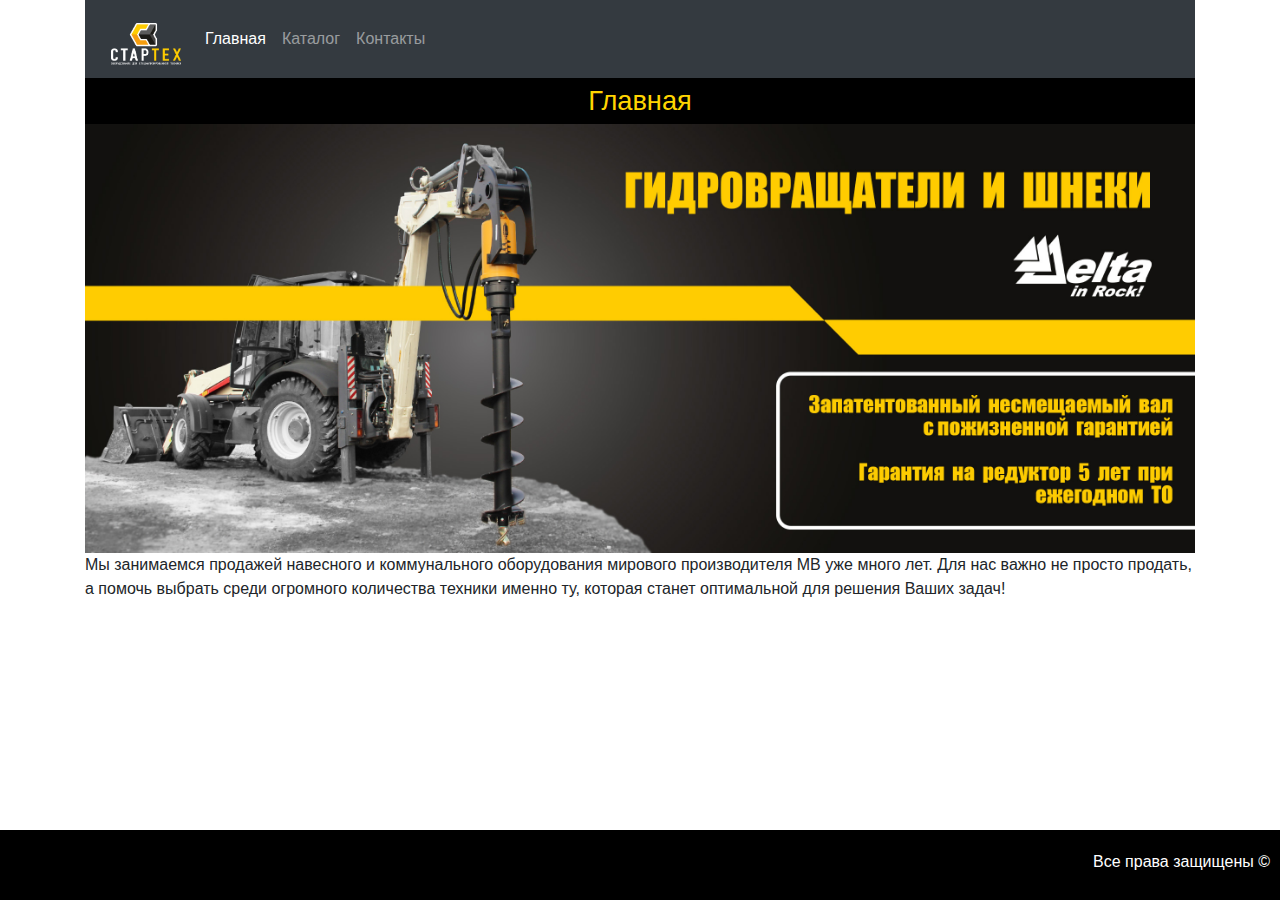
<file: index.html>
<!DOCTYPE html>
<html lang="en">
<head>
    <meta charset="UTF-8">   
    <meta name="viewport" content="width=device-width, initial-scale=1, shrink-to-fit=no">

    <link rel="stylesheet" href="css/style.css">
    <link rel="stylesheet" href="css/bootstrap.min.css">

    <title>Главная</title>
</head>
<body>
    <div class="container" id="hid">
<nav class="navbar navbar-expand-lg navbar-dark bg-dark">
  <a class="navbar-brand" href="index.html"><img src="images/logo.png" alt="Стартех" class="logo"></a>
  <button class="navbar-toggler" type="button" data-toggle="collapse" data-target="#navbarNavAltMarkup" aria-controls="navbarNavAltMarkup" aria-expanded="false" aria-label="Toggle navigation">
    <span class="navbar-toggler-icon"></span>
  </button>
  <div class="collapse navbar-collapse" id="navbarNavAltMarkup">
    <div class="navbar-nav">
        <a href="index.html"  class="nav-item nav-link active">Главная</a>
        <a href="catalog.html" class="nav-item nav-link">Каталог</a>
        <a href="contacts.html" class="nav-item nav-link">Контакты</a>
    </div>
  </div>
</nav>
<h1 class="heading">Главная</h1>
        <img src="images/banner1.jpg" alt="banner1" class="img-fluid">
<p>Мы&nbsp;занимаемся продажей навесного и коммунального оборудования мирового производителя MB уже много лет. Для нас
    важно не&nbsp;просто продать, а&nbsp;помочь выбрать среди огромного количества техники именно&nbsp;ту, которая
    станет оптимальной для решения Ваших задач!</p>
    <div class="clr"></div>
    </div>
    <div class="footer">
    <p>Все права защищены &copy;</p>
</div> 
    
    <script src="js/bootstrap.bundle.min.js"></script>
    <script src="js/jquery-3.3.1.min.js"></script>
    <script src="js/popper.min.js"></script>
    
</body>
</html>
</file>
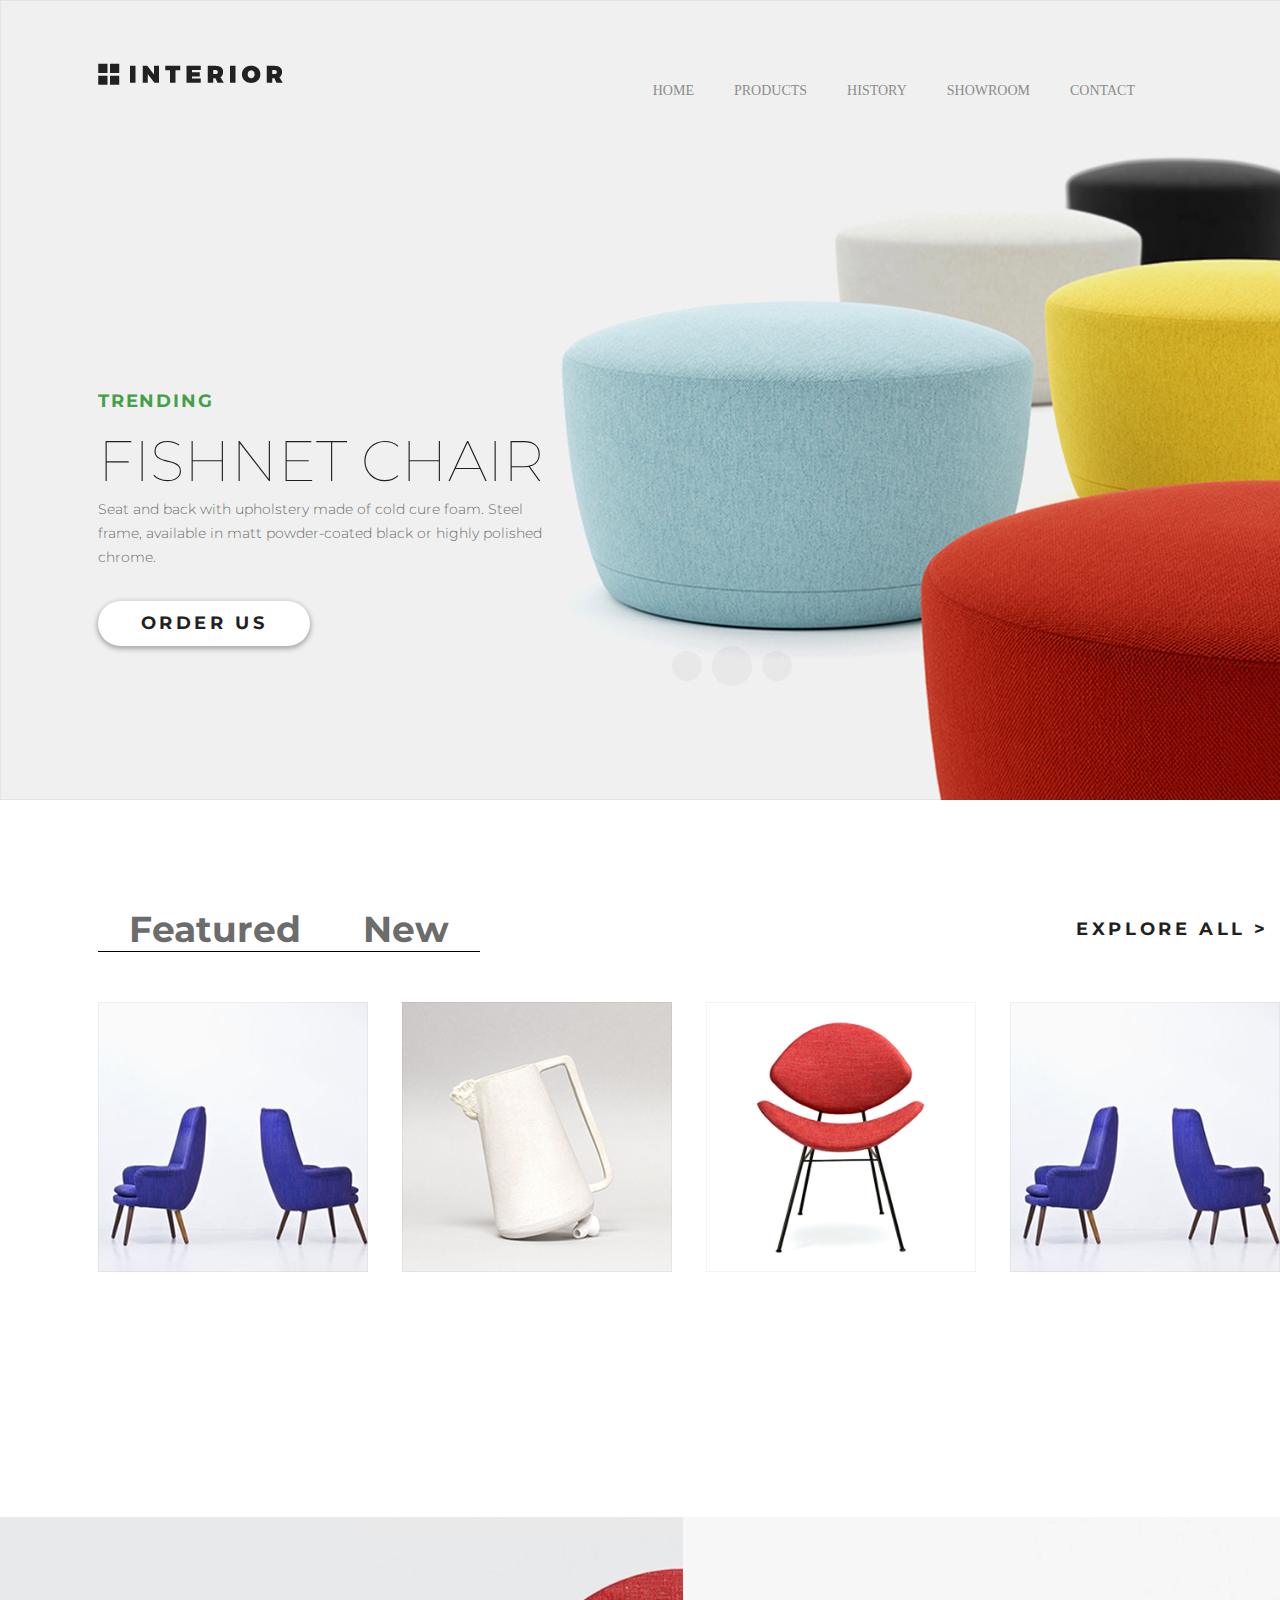
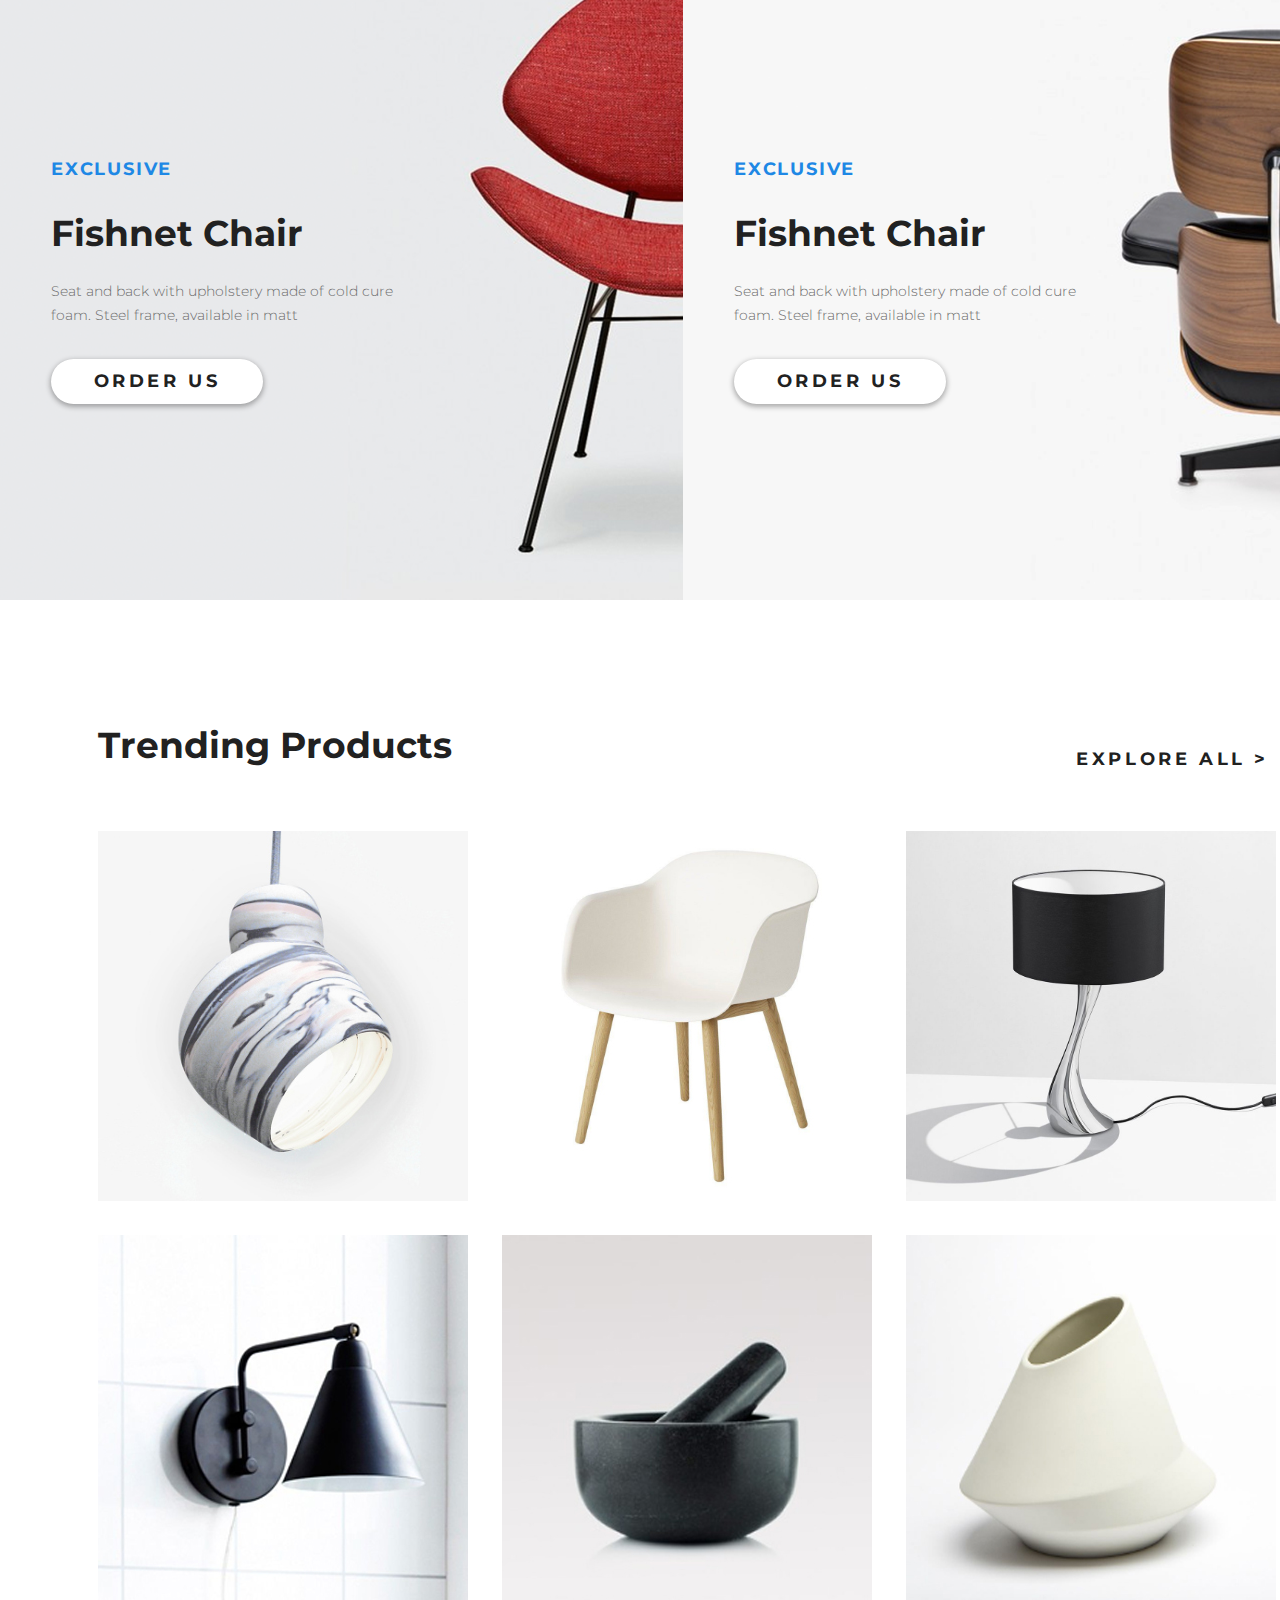
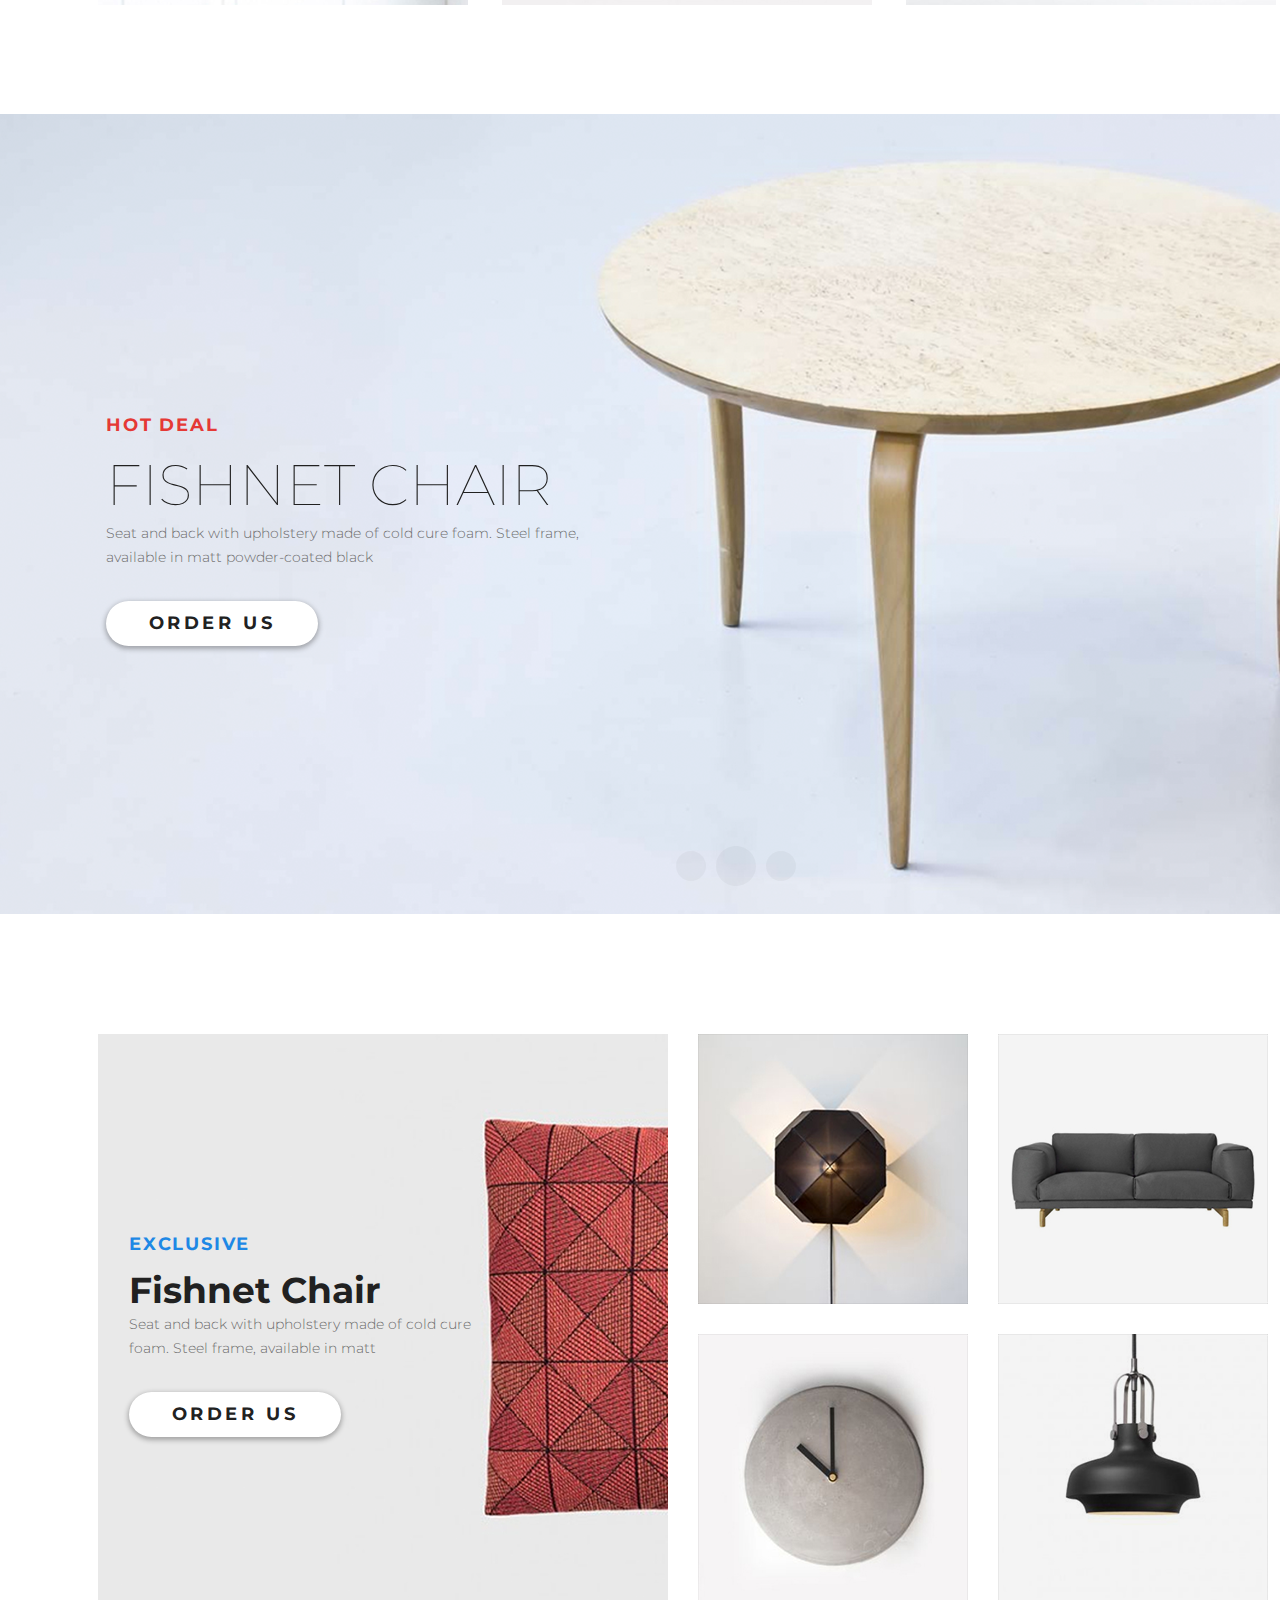
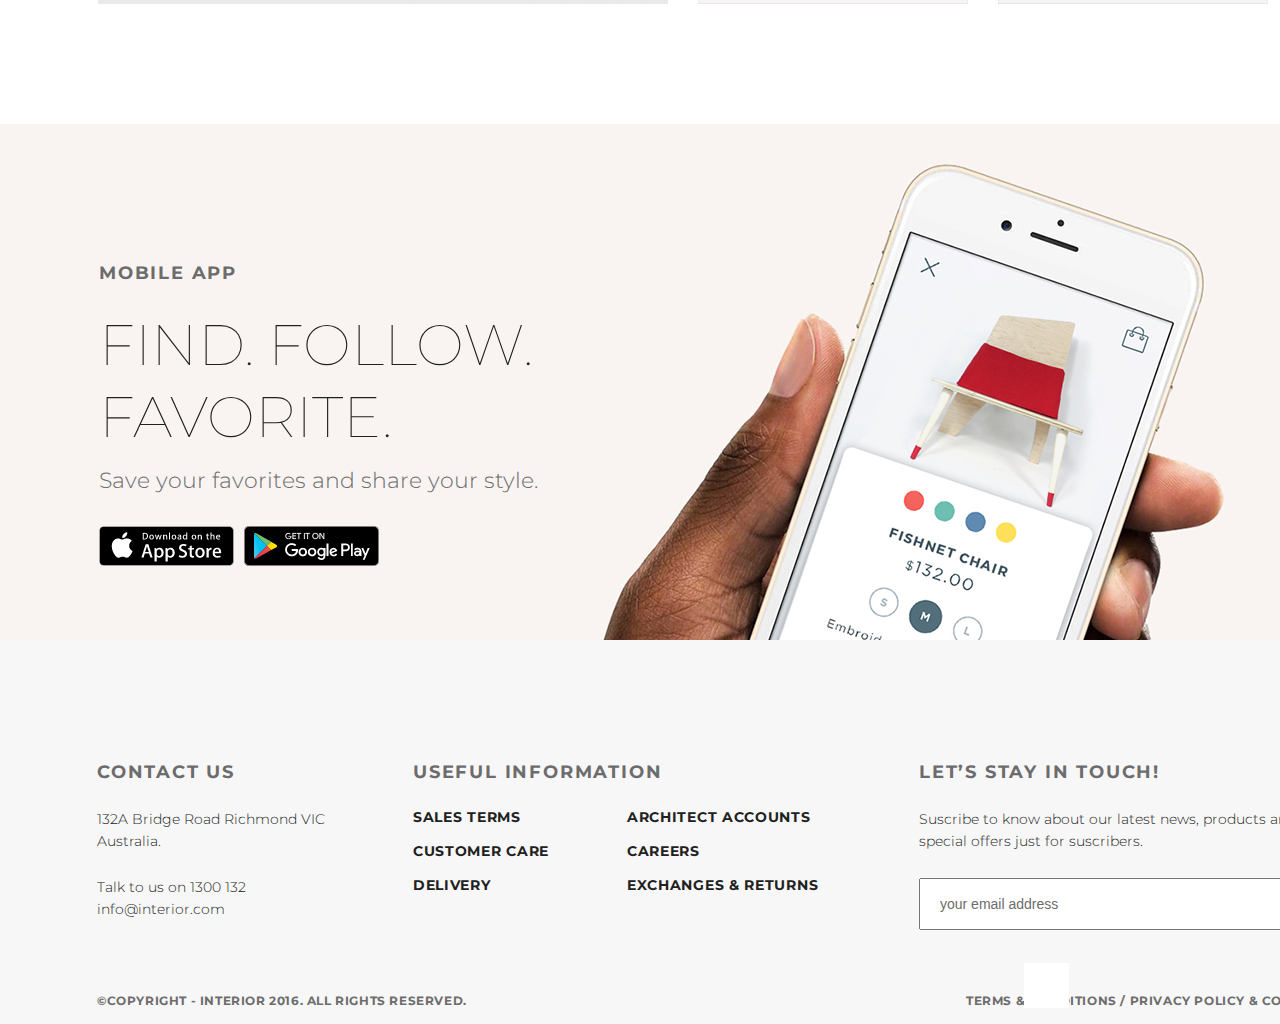
<file: site_2_interior/index.html>
<!DOCTYPE html>
<html lang="en">
<head>
    <meta charset="UTF-8">
    <link rel="stylesheet" type="text/css" href="styles/style.css">
    <link rel="stylesheet" href="https://use.fontawesome.com/releases/v5.8.1/css/all.css" integrity="sha384-50oBUHEmvpQ+1lW4y57PTFmhCaXp0ML5d60M1M7uH2+nqUivzIebhndOJK28anvf" crossorigin="anonymous">
    <title>Interior</title>
</head>
<body>
<div class="wrapper">
    <div class="header">
        <img src="images/logo.png" class="logo" alt="Interior-logo">
        <ul class="menu">
            <li><a>HOME</a></li>
            <li><a>PRODUCTS</a></li>
            <li><a>HISTORY</a></li>
            <li><a>SHOWROOM</a></li>
            <li><a>CONTACT</a></li>
        </ul>
        <div class="banner_text">
            <h3>TRENDING</h3>
            <h1>Fishnet Chair</h1>
            <p>Seat and back with upholstery made of cold cure foam. Steel frame, available in matt powder-coated black
                or highly polished chrome.</p>
            <a>Order Us</a>
        </div>
        <img src="images/navi.png" class="navi">
    </div>
    <div class="slider">
        <ul class="sidebar_menu">
            <li><a>Featured</a></li>
            <li><a>New</a></li>
        </ul>
        <a class="see_all">Explore all &gt;</a>
        <div class="carousel">
            <div class="thumbs">
                <img src="images/product-2.png"/>
                <div class="caption">
                    <span class="title"><a class="arrow"></a>Fishnet Chair</span>
                    <span class="info">Seet and back with upholstey<br>made of cold cure from</span>
                </div>
            </div>
            <div class="thumbs">
                <img src="images/product-3.png"/>
                <div class="caption">
                    <span class="title"><a class="arrow"></a>Fishnet Chair</span>
                    <span class="info">Seet and back with upholstey<br>made of cold cure from</span>
                </div>
            </div>
            <div class="thumbs">
                <img src="images/product-4.png"/>
                <div class="caption">
                    <span class="title"><a class="arrow"></a>Fishnet Chair</span>
                    <span class="info">Seet and back with upholstey<br>made of cold cure from</span>
                </div>
            </div>
            <div class="thumbs">
                <img src="images/product-2.png"/>
                <div class="caption">
                    <span class="title"><a class="arrow"></a>Fishnet Chair</span>
                    <span class="info">Seet and back with upholstey<br>made of cold cure from</span>
                </div>
            </div>
        </div>
    </div>
    <div>
        <div class="exclusive">
            <img src="images/promo-img1.png">
            <div class="exclusive_text">
                <h3>Exclusive</h3>
                <h1>Fishnet Chair</h1>
                <p>Seat and back with upholstery made of cold cure foam. Steel frame, available in matt</p>
                <a>Order Us</a>
            </div>
        </div>
        <div class="exclusive">
            <img src="images/promo-img.png">
            <div class="exclusive_text">
                <h3>Exclusive</h3>
                <h1>Fishnet Chair</h1>
                <p>Seat and back with upholstery made of cold cure foam. Steel frame, available in matt</p>
                <a>Order Us</a>
            </div>
        </div>
    </div>
    <div class="trending_products">
        <h1>Trending Products</h1>
        <a class="see_all_trend">Explore all &gt;</a>
        <div class="trending_images">
            <img src="images/product-11.png">
            <img src="images/product-21.png">
            <img src="images/product-31.png">
            <img src="images/product-41.png">
            <img src="images/product-5.png">
            <img src="images/product-6.png">

        </div>
    </div>
    <div class="hot_deal">
        <h3>Hot deal</h3>
        <h1>Fishnet Chair</h1>
        <p>Seat and back with upholstery made of cold cure foam. Steel frame,<br> available in matt powder-coated black
        </p>
        <a>Order Us</a>
        <img src="images/navi.png" class="navi">
    </div>
    <div class="footer_gallery">
        <div class="footer_gallery_left">
            <h3>Exclusive</h3>
            <h1>Fishnet Chair</h1>
            <p>Seat and back with upholstery made of cold cure<br>foam. Steel frame, available in matt</p>
            <a>Order Us</a>
        </div>
        <div class="footer_gallery_right">
            <img src="images/product-2-sm.png">
            <img src="images/product-3-sm.png">
            <img src="images/product-4-sm.png">
            <img src="images/product-5-sm.png">
        </div>
    </div>
    <div class="mobile_app">
        <h3>mobile app</h3>
        <h1>Find. Follow.<br> Favorite.</h1>
        <p>Save your favorites and share your style.</p>
        <img src="images/app-store.png" alt="app_store">
        <img src="images/google-play.png" alt="google_play">
    </div>
    <div class="footer">
        <div class="contact_us">
            <h3>Contact Us</h3>
            <p>132A Bridge Road Richmond VIC<br>Australia.</p>
            <p>Talk to us on 1300 132<br>info@interior.com</p>
        </div>
        <div class="useful_information">
            <h3>Useful Information</h3>
            <ul>
                <li><a>Sales terms</a></li>
                <li><a>Architect accounts</a></li>
                <li><a>Customer care</a></li>
                <li><a>Careers</a></li>
                <li><a>Delivery</a></li>
                <li><a>Exchanges & returns</a></li>
            </ul>
        </div>
        <div class="stay_intouch">
            <h3>Let’s Stay in Touch!</h3>
            <p>Suscribe to know about our latest news, products and<br>special offers just for suscribers.</p>
            <input type="email" placeholder="your email address"><button type="submit" id="email"><i class="fas fa-paper-plane fa-2x"></i></button>
        </div>
        <p class="copyright">&copy;Copyright - INTERIOR 2016. All Rights Reserved.</p>
        <p class="social">
        <i class="fab fa-facebook-square fa-2x"></i>
        <i class="fab fa-twitter-square fa-2x"></i>
        <i class="fab fa-google-plus-square fa-2x"></i>
        <i class="fab fa-pinterest-square fa-2x"></i>
        </p>
        <p class="terms">Terms & Conditions  /  Privacy policy & Cookies</p>


    </div>

</body>
</html>
</file>
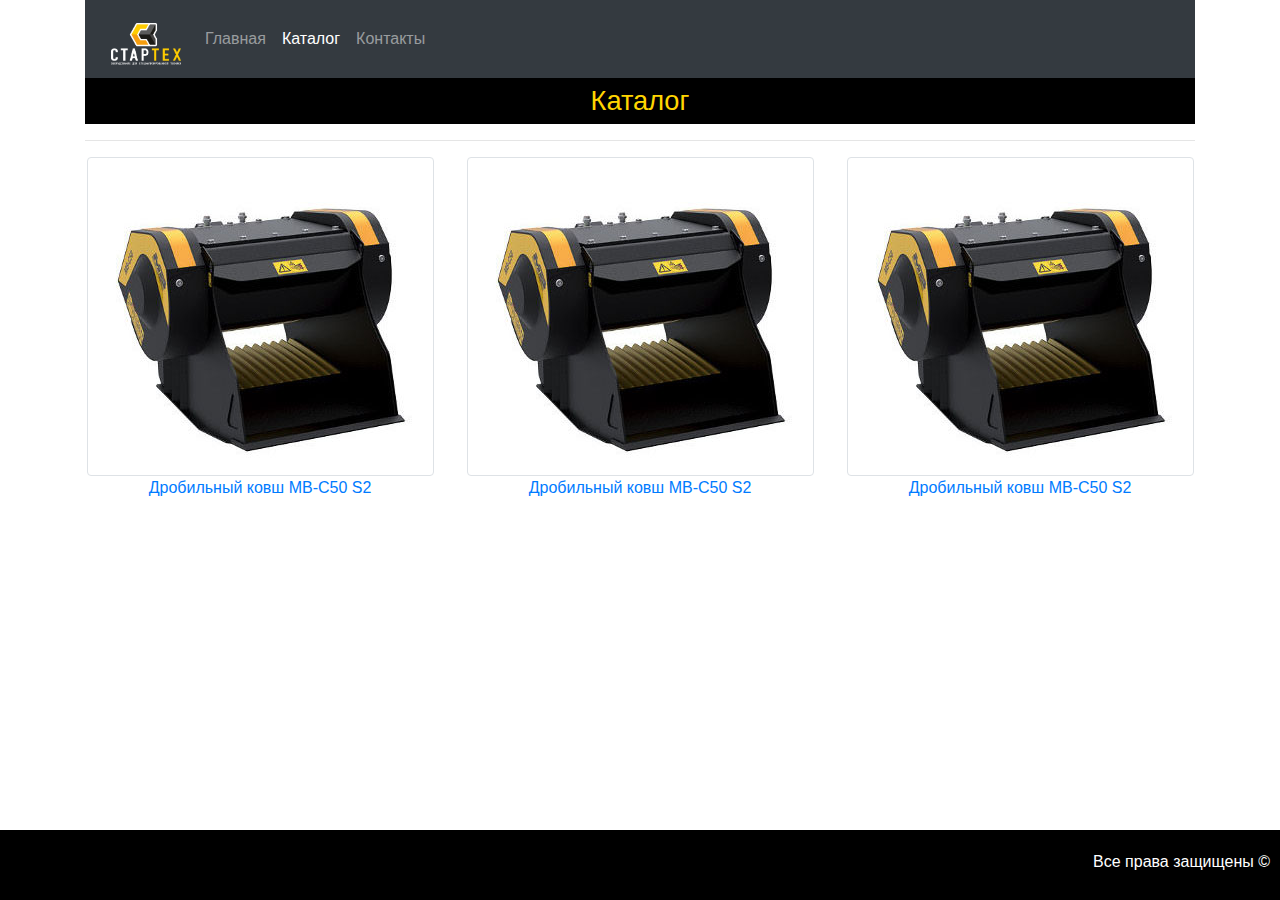
<file: catalog.html>
<!DOCTYPE html>
<html lang="en">

<head>
    <meta charset="UTF-8">
    <meta name="viewport" content="width=device-width, initial-scale=1, shrink-to-fit=no">

    <link rel="stylesheet" href="css/style.css">
    <link rel="stylesheet" href="css/bootstrap.min.css">

    <title>Каталог</title>
</head>

<body>
    <div class="container">
        <nav class="navbar navbar-expand-lg navbar-dark bg-dark">
            <a class="navbar-brand" href="index.html"><img src="images/logo.png" alt="Стартех" class="logo"></a>
            <button class="navbar-toggler" type="button" data-toggle="collapse" data-target="#navbarNavAltMarkup" aria-controls="navbarNavAltMarkup" aria-expanded="false" aria-label="Toggle navigation">
                <span class="navbar-toggler-icon"></span>
            </button>
            <div class="collapse navbar-collapse" id="navbarNavAltMarkup">
                <div class="navbar-nav">
                    <a href="index.html" class="nav-item nav-link">Главная</a>
                    <a href="catalog.html" class="nav-item nav-link active">Каталог</a>
                    <a href="contacts.html" class="nav-item nav-link">Контакты</a>
                </div>
            </div>
        </nav>

        <h1 class="heading">Каталог</h1>
        <hr>
        <div class="row">

            <div class="col">
                <div class="catalog_item">
                    <a href="catalog/crusher_mb_c50.html"><img src="images/mb_c50s2.jpg" class="img-thumbnail"><br>Дробильный
                        ковш MB-C50 S2</a>
                </div>
            </div>

            <div class="col">
                <div class="catalog_item">
                    <a href="catalog/crusher_mb_c50.html"><img src="images/mb_c50s2.jpg"  class="img-thumbnail"><br>Дробильный
                        ковш MB-C50 S2</a>
                </div>
            </div>

            <div class="col">
                <div class="catalog_item">
                    <a href="catalog/crusher_mb_c50.html"><img src="images/mb_c50s2.jpg" class="img-thumbnail"><br>Дробильный
                        ковш MB-C50 S2</a>
                </div>
            </div>
        </div>
        <div class="clr"></div>
    </div>
    <div class="footer">
        <p>Все права защищены &copy;</p>
    </div>
    <script src="js/bootstrap.bundle.min.js"></script>
    <script src="js/jquery-3.3.1.min.js"></script>
    <script src="js/popper.min.js"></script>
</body>

</html>
</file>
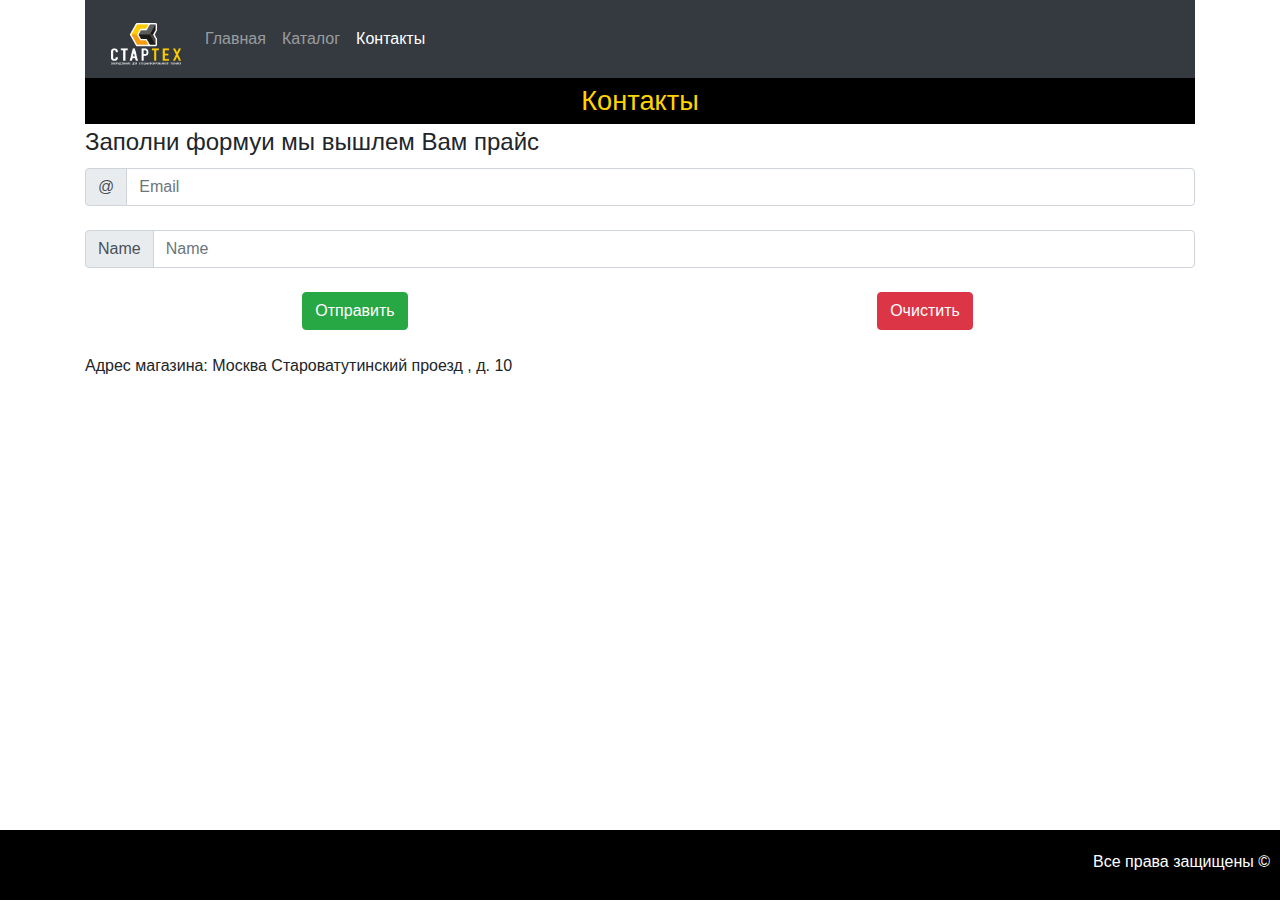
<file: contacts.html>
<!DOCTYPE html>
<html lang="en">

<head>
    <meta charset="UTF-8">
    <meta name="viewport" content="width=device-width, initial-scale=1, shrink-to-fit=no">

    <link rel="stylesheet" href="css/style.css">
    <link rel="stylesheet" href="css/bootstrap.min.css">

    <title>Контакты</title>
</head>

<body>
    <div class="container">
        <nav class="navbar navbar-expand-lg navbar-dark bg-dark">
            <a class="navbar-brand" href="index.html"><img src="images/logo.png" alt="Стартех" class="logo"></a>
            <button class="navbar-toggler" type="button" data-toggle="collapse" data-target="#navbarNavAltMarkup" aria-controls="navbarNavAltMarkup" aria-expanded="false" aria-label="Toggle navigation">
                <span class="navbar-toggler-icon"></span>
            </button>
            <div class="collapse navbar-collapse" id="navbarNavAltMarkup">
                <div class="navbar-nav">
                    <a href="index.html" class="nav-item nav-link">Главная</a>
                    <a href="catalog.html" class="nav-item nav-link">Каталог</a>
                    <a href="contacts.html" class="nav-link active">Контакты</a>
                </div>
            </div>
        </nav>
        <h1 class="heading">Контакты</h1>
        <form class="send_message_form">
            <legend>Заполни формуи мы вышлем Вам прайс</legend>

            <div class="input-group flex-nowrap">
                <div class="input-group-prepend">
                    <span class="input-group-text" id="addon-wrapping">@</span>
                </div>
                <input type="text" class="form-control" placeholder="Email" aria-label="Email" aria-describedby="addon-wrapping">
            </div>
            <br>
            <div class="input-group flex-nowrap">
                <div class="input-group-prepend">
                    <span class="input-group-text" id="addon-wrapping">Name</span>
                </div>
                <input type="text" class="form-control" placeholder="Name" aria-label="Name" aria-describedby="addon-wrapping">
            </div>
            <br>

            <div class="row center">
                <div class="col"><button type="button" class="btn btn-success">Отправить</button></div>
                <div class="col"> <button type="button" class="btn btn-danger">Очистить</button></div>
            </div>

        </form>
        <br>
        <p>Адрес магазина:
            <!--Тут просто пример микроразметки, оно полезно-->
            <span itemprop="addressLocality">Москва</span>
            <span itemprop="streetAddress">Староватутинский проезд , д. 10</span>
            <script type="text/javascript" charset="utf-8" async src="https://api-maps.yandex.ru/services/constructor/1.0/js/?um=constructor%3Ab137a6a68d7b074a3ba559540506632a435bb9bc0ecfe7f357f3335f81e65e85&amp;width=100%&amp;height=374&amp;lang=ru_RU&amp;scroll=true"></script>

        </p>
        <div class="clr"></div>
    </div>
    <div class="footer">
        <p>Все права защищены &copy;</p>
    </div>
    <script src="js/bootstrap.bundle.min.js"></script>
    <script src="js/jquery-3.3.1.min.js"></script>
    <script src="js/popper.min.js"></script>
</body>

</html>
</file>
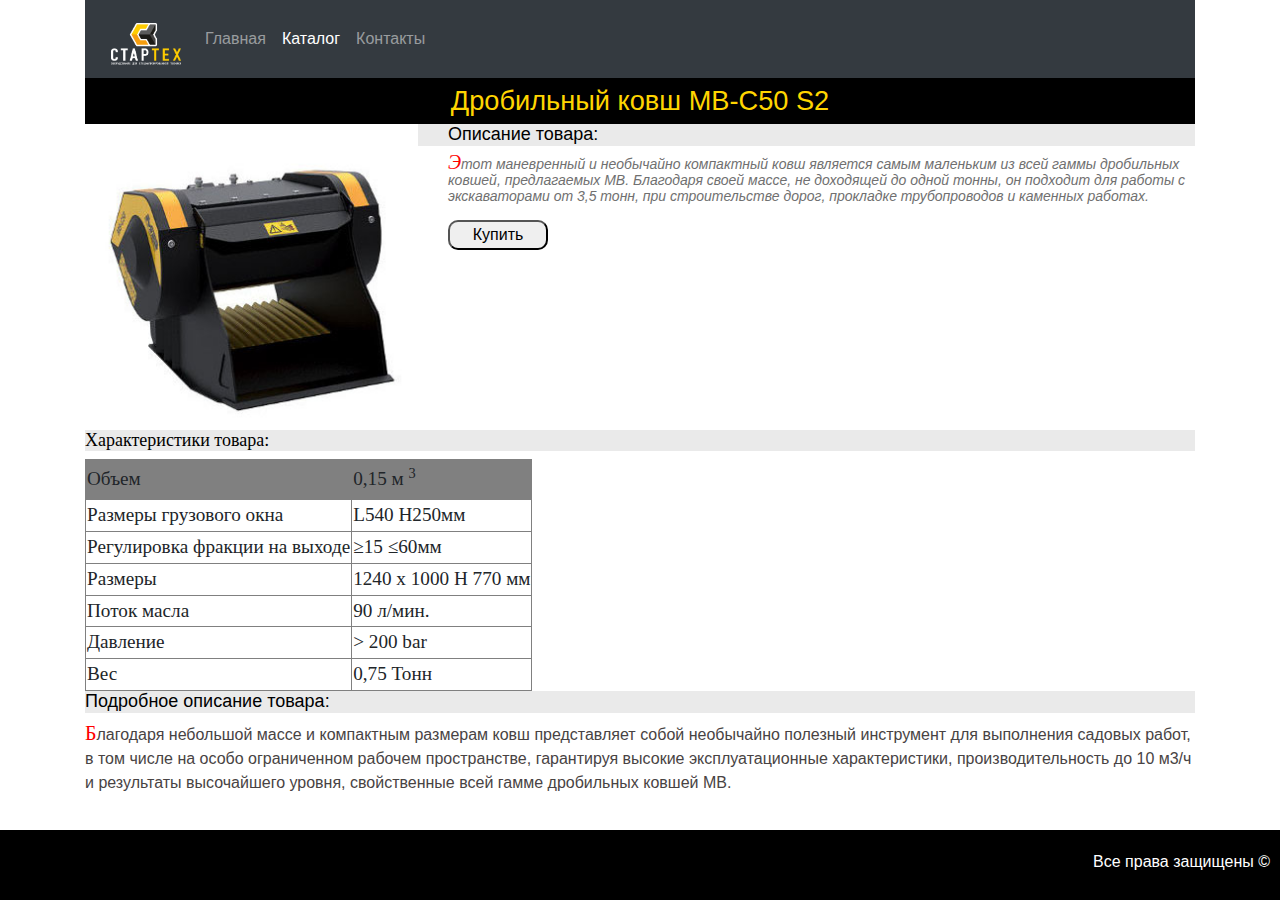
<file: catalog/crusher_mb_c50.html>
<!DOCTYPE html>
<html lang="ru">
<head>
    <meta charset="UTF-8">   
    <meta name="viewport" content="width=device-width, initial-scale=1, shrink-to-fit=no">

    <link rel="stylesheet" href="../css/style.css">
    <link rel="stylesheet" href="../css/bootstrap.min.css">
    
    <title>Дробильный ковш MB-C50 S2</title>
</head>
<body>
    <div class="container">
<nav class="navbar navbar-expand-lg navbar-dark bg-dark">
  <a class="navbar-brand" href="../index.html"><img src="../images/logo.png" alt="Стартех" class="logo"></a>
  <button class="navbar-toggler" type="button" data-toggle="collapse" data-target="#navbarNavAltMarkup" aria-controls="navbarNavAltMarkup" aria-expanded="false" aria-label="Toggle navigation">
    <span class="navbar-toggler-icon"></span>
  </button>
  <div class="collapse navbar-collapse" id="navbarNavAltMarkup">
    <div class="navbar-nav">
        <a href="../index.html"  class="nav-item nav-link">Главная</a>
        <a href="../catalog.html" class="nav-item nav-link active">Каталог</a>
        <a href="../contacts.html" class="nav-item nav-link">Контакты</a>
    </div>
  </div>
</nav>
<h1 class="heading">Дробильный ковш MB-C50 S2</h1>
<div class="product_description">
    <a href="../images/mb_c50s2.jpg" target="_blank">
        <img src="../images/mb_c50s2.jpg" alt="Дробильный ковш MB-C50 S2" width="30%" class="product_image">
    </a>
    <h3 class="about_product">Описание товара:</h3>
    <p class="about_text">Этот маневренный и необычайно компактный ковш является самым маленьким из всей гаммы
        дробильных ковшей, предлагаемых MB. Благодаря своей массе, не доходящей до одной тонны, он подходит для работы с
        экскаваторами от 3,5 тонн, при строительстве дорог, прокладке трубопроводов и каменных работах.</p>
    <button class="btn_buy">Купить</button>
</div>
<div class="specifications_text">
    <h3 class="specifications">Характеристики товара:</h3>
    <table border="1">
        <tr>
            <td>Объем</td>
            <td>0,15 м <sup>3</sup></td>
        </tr>
        <tr>
            <td>Размеры грузового окна</td>
            <td>L540 H250мм</td>
        </tr>
        <tr>
            <td>Регулировка фракции на выходе</td>
            <td>≥15 ≤60мм</td>
        </tr>
        <tr>
            <td>Размеры</td>
            <td>1240 x 1000 H 770 мм</td>
        </tr>
        <tr>
            <td>Поток масла</td>
            <td>90 л/мин.</td>
        </tr>
        <tr>
            <td>Давление</td>
            <td>> 200 bar</td>
        </tr>
        <tr>
            <td>Вес</td>
            <td>0,75 Тонн</td>
        </tr>
    </table>

</div>
<h3 class="full_description">Подробное описание товара:</h3>
<p class="full_description_text">Благодаря небольшой массе и компактным размерам ковш представляет собой необычайно
    полезный инструмент для выполнения садовых работ, в том числе на особо ограниченном рабочем пространстве, гарантируя
    высокие эксплуатационные характеристики, производительность до 10 м3/ч и результаты
    высочайшего уровня, свойственные всей гамме дробильных ковшей MB.</p>
<div class="clr"></div>
</div>
    <div class="footer">
    <p>Все права защищены &copy;</p>
</div>
    
        <script src="../js/bootstrap.bundle.min.js"></script>
    <script src="../js/jquery-3.3.1.min.js"></script>
    <script src="../js/popper.min.js"></script>
</body>
</html>
</file>
<file: css/style.css>
/* Generated by less 2.5.1 */
body {
  background-color: #f8f8f8;
}
html,
body {
  height: 100%;
}
.container {
  max-width: 1200px;
  min-width: 500px;
  min-height: 100%;
}
.about_product,
.specifications,
.full_description {
  color: black;
  font-size: 18px;
  font-weight: 400;
  background-color: #eaeaea;
}
.about_text {
  color: #707070;
  font-size: 14px;
  font-style: italic;
  line-height: 16px;
}
.about_text:first-letter,
.full_description_text:first-letter {
  color: red;
  font-size: 20px;
  font-family: "Comic Sans MS", serif;
}
.full_description_text {
  color: #484343;
  font-size: 16px;
  font-weight: 400;
  line-height: 24px;
  text-align: left;
}
.specifications_text {
  font-size: 1.2em;
  font-family: "Comic Sans MS", serif;
  clear: both;
}
.center {
  text-align: center;
}
.catalog_item {
  text-align: center;
}
.heading {
  background-color: black;
  color: #ffd500;
  text-align: center;
  font-size: 1.7em;
  padding: 7px 0 7px 0;
  margin: 0px;
}
table tr:first-child {
  height: 40px;
  background: gray;
}
.logo {
  margin: 10px 0 0 10px;
  width: 50px;
  float: left;
  width: 70px;
}
.footer {
  width: 100%;
  height: 70px;
  background: black;
  color: white;
  text-align: right;
  clear: both;
  margin: -70px auto 0;
}
.footer p {
  margin-left: 50px;
  padding: 20px 10px 0 0;
}
.clr {
  height: 70px;
}
.product_image {
  float: left;
  margin-right: 30px;
}
.btn_buy {
  width: 100px;
  height: 30px;
  border-radius: 10px;
}
.btn_buy:hover {
  background: black;
  color: white;
  font-weight: bold;
}
.btn_buy:active {
  background: red;
  color: black;
  font-weight: bold;
}
.nav-item:hover {
  border-bottom: 2px white solid;
}
</file>
<file: site_2_interior/styles/style.css>
@import url('https://fonts.googleapis.com/css?family=Montserrat:100,300,700&subset=cyrillic');

* {
    margin: 0;
    padding: 0;
}

body {
    font-family: 'Montserrat', sans-serif;
}

.wrapper {
    width: 1366px;
    margin: 0 auto;
}

.header {
    height: 800px;
    background-image: url("../images/slider-img.png");
    background-repeat: no-repeat;
    padding-left: 98px;
}

.logo {
    /*margin-left: 98px;*/
    margin-top: 63px;
}

.menu {
    float: right;
    margin-top: 67px;
    margin-right: 211px;
}

.menu li {
    float: left;
    list-style-type: none;
}

.menu li a {
    color: #8c8c8c;
    font-family: "Montserrat - Light";
    font-size: 14px;
    font-weight: 300;
    line-height: 48px;
    text-transform: uppercase;
    display: block;
    padding: 0 20px;
}

.menu li a:hover {
    color: #212121;
    font-weight: 700;
    letter-spacing: 1.4px;
    border-bottom: 2px black solid;
}

.banner_text {
    width: 458px;
    margin-top: 288px;
}

.banner_text h3 {
    font-size: 18px;
    font-weight: 700;
    line-height: 48px;
    text-transform: uppercase;
    color: #43a047;
    letter-spacing: 1.8px;
}

.banner_text h1,
.hot_deal h1,
.mobile_app h1 {
    color: #212121;
    font-size: 57px;
    font-weight: 100;
    line-height: 72px;
    text-transform: uppercase;
}

.banner_text p,
.hot_deal p {
    color: #6c6c6c;
    font-size: 14px;
    font-weight: 300;
    line-height: 24px;
}

.banner_text a,
.exclusive_text a,
.hot_deal a,
.footer_gallery_left a {
    margin-top: 32px;
    display: block;
    width: 212px;
    height: 45px;
    box-shadow: 0 2px 5px 1px rgba(33, 33, 33, 0.35);
    border-radius: 23px;
    background: #ffffff;
    text-align: center;
    line-height: 45px;
    font-size: 18px;
    font-weight: 700;
    text-transform: uppercase;
    color: #212121;
    letter-spacing: 3.6px;
}

.banner_text a:hover,
.exclusive_text a:hover,
.hot_deal a:hover,
.footer_gallery_left a:hover {
    background: url("../images/arrow.png") no-repeat 173px 16px #ffffff;
}

.navi {
    width: 120px;
    height: 40px;
    opacity: 0.2;
    display: block;
    margin: auto;
}

.navi:active {
    background: url("../images/active.png") no-repeat center;
}

.slider {
    height: 610px;
    padding-left: 98px;
}

.sidebar_menu {
    margin-top: 107px;
}

.sidebar_menu li {
    float: left;
    list-style-type: none;
}

.sidebar_menu li a {
    color: #6c6c6c;
    font-size: 36px;
    font-weight: 700;
    display: block;
    padding: 0 31px;
    border-bottom: 1px black solid;
}

.sidebar_menu li a:hover {
    color: #212121;
    font-size: 36px;
    font-weight: 700;
    border-bottom: 3px black solid;
}

.see_all {
    margin-right: 97px;
    margin-top: 10px;
    font-size: 18px;
    font-weight: 700;
    line-height: 24px;
    text-transform: uppercase;
    color: #212121;
    letter-spacing: 3.6px;
    float: right;
}

.carousel {
    float: left;
    margin-top: 50px;
}

.thumbs {
    width: 100%;
    max-width: 270px; /* опционально */
    padding-right: 34px;
    opacity: .99;
    overflow: hidden;
    position: relative;
    float: left;
}

.thumbs:before {
    content: '';
    background: url("../images/back.png");
    background: url("../images/back.png");
    width: 270px;
    height: 100%;
    opacity: 0;
    position: absolute;
    top: 100%;
    left: 0;
    z-index: 2;
    -webkit-transition-property: top, opacity;
    transition-property: top, opacity;
    -webkit-transition-duration: 0.3s;
    transition-duration: 0.3s;
}

.thumbs img {
    display: block;
    width: 270px; /* ширина картинки */
    height: 270px; /* высота картинки */
    backface-visibility: hidden;
    -webkit-backface-visibility: hidden;
}

.thumbs .caption {
    width: 270px;
    color: #fff;
    position: absolute;
    top: 62px;
    left: 0;
    z-index: 3;
    text-align: center;
}

.thumbs .caption span {
    display: block;
    opacity: 0;
    position: relative;
    top: 0px;
    -webkit-transition-property: top, opacity;
    transition-property: top, opacity;
    -webkit-transition-duration: 0.3s;
    transition-duration: 0.3s;
    -webkit-transition-delay: 0s;
    transition-delay: 0s;
}

.thumbs .caption .title {
    color: #212121;
    font-size: 22px;
    font-weight: 700;
    line-height: 29.88px;
}

.thumbs .caption .info {
    color: #6c6c6c;
    font-size: 14px;
    font-weight: 300;
    line-height: 21.91px;
    margin-top: 10px;
}

.thumbs:focus:before,
.thumbs:focus span, .thumbs:hover:before,
.thumbs:hover span {
    opacity: 1;
}

.thumbs:focus:before, .thumbs:hover:before {
    top: 0%;
}

.thumbs:focus span, .thumbs:hover span {
    top: 0;
}

.thumbs:focus .title, .thumbs:hover .title {
    -webkit-transition-delay: 0.15s;
    transition-delay: 0.15s;
}

.thumbs:focus .info, .thumbs:hover .info {
    -webkit-transition-delay: 0.25s;
    transition-delay: 0.25s;
}

.arrow {
    display: block;
    width: 48px;
    height: 48px;
    box-shadow: 0 2px 5px 1px rgba(33, 33, 33, 0.35);
    border-radius: 24px;
    background: url("../images/arrow2.png") no-repeat 18px 14px #ffffff;
    text-align: center;
    line-height: 45px;
    font-size: 18px;
    font-weight: 700;
    text-transform: uppercase;
    color: #212121;
    letter-spacing: 3.6px;
    margin-bottom: 19px;
    margin-left: 111px;
}

.exclusive {
    width: 50%;
    float: left;
    position: relative;
}

.exclusive_text {
    position: absolute;
    top: 228px;
    left: 51px;
    width: 374px;
}

.exclusive_text h3 {
    font-size: 18px;
    font-weight: 700;
    line-height: 48px;
    text-transform: uppercase;
    /* Text style for "exclusive" */
    color: #1e88e5;
    letter-spacing: 1.8px;
}

.exclusive_text h1 {
    color: #212121;
    font-size: 36px;
    font-weight: 700;
    margin-top: 18px;
}

.exclusive_text p {
    color: #6c6c6c;
    font-size: 14px;
    font-weight: 300;
    line-height: 24.04px;
    margin-top: 24px;
}

.trending_products {
    clear: both;
    height: 1110px;
    float: left;
    width: 100%;
}

.trending_products h1 {
    margin-left: 98px;
    color: #212121;
    font-size: 36px;
    font-weight: 700;
    margin-top: 119px;
}

.see_all_trend {
    margin-right: 97px;
    margin-top: -20px;
    font-size: 18px;
    font-weight: 700;
    line-height: 24px;
    text-transform: uppercase;
    color: #212121;
    letter-spacing: 3.6px;
    float: right;
}

.trending_images {
    margin-top: 64px;
    margin-left: 98px;

}

.trending_images img {
    margin: 0 30px 30px 0;
}

.hot_deal {
    background: url("../images/slider-hot.png");
    height: 800px;
    float: left;
    width: 100%;
    box-sizing: border-box;
    padding-left: 106px;
}

.hot_deal h3 {
    font-size: 18px;
    font-weight: 700;
    line-height: 48px;
    text-transform: uppercase;
    color: #e53935;
    letter-spacing: 1.8px;
    margin-top: 287px;
}

.hot_deal img {
    position: relative;
    top: 200px;
    width: auto;
    height: 40px;
}

.footer_gallery {
    height: 810px;
    float: left;
    width: 100%;
    box-sizing: border-box;
    padding-left: 98px;
    padding-top: 120px;
    position: relative;
}

.footer_gallery_left {
    width: 570px;
    height: 570px;
    background: url("../images/product-1-lg.png") no-repeat;
    padding-top: 186px;
    box-sizing: border-box;
    padding-left: 31px;
    float: left;
}

.footer_gallery_left h3 {
    font-size: 18px;
    font-weight: 700;
    line-height: 48px;
    text-transform: uppercase;
    /* Text style for "exclusive" */
    color: #1e88e5;
    letter-spacing: 1.8px;

}

.footer_gallery_left h1 {
    color: #212121;
    font-size: 36px;
    font-weight: 700;
}

.footer_gallery_left p {
    color: #6c6c6c;
    font-size: 14px;
    font-weight: 300;
    line-height: 24.04px;
}

.footer_gallery_right {
    width: 570px;
    height: 570px;
    box-sizing: border-box;
    float: right;
    margin-right: 98px;
}

.footer_gallery_right img {
    float: left;
    width: 270px;
    height: 270px;
    padding-bottom: 30px;
}

.footer_gallery_right img:nth-child(2n) {
    padding-left: 30px;
}

.mobile_app {
    height: 516px;
    float: left;
    width: 100%;
    box-sizing: border-box;
    background: url("../images/back-img.png") no-repeat;
}

.mobile_app h3 {
    margin-top: 125px;
    margin-left: 99px;
    font-size: 18px;
    font-weight: 700;
    line-height: 48px;
    text-transform: uppercase;
    /* Text style for "mobile app" */
    color: #6c6c6c;
    letter-spacing: 1.8px;
}

.mobile_app h1 {
    margin-left: 99px;
    margin-top: 12px;
}

.mobile_app p {
    color: #6c6c6c;
    font-size: 22px;
    font-weight: 300;
    line-height: 24px;
    margin-left: 99px;
    margin-top: 16px;
}

.mobile_app img {
    margin-top: 33px;
    float: left;
}

.mobile_app img:first-of-type {
    margin-top: 33px;
    float: left;
    margin-left: 99px;
    margin-right: 10px;
}

.footer {
    background-color: #f7f7f7;
    height: 384px;
    float: left;
    width: 100%;
    box-sizing: border-box;
    padding-left: 97px;
    padding-top: 120px;
}

.footer h3 {
    color: #6c6c6c;
    font-size: 18px;
    font-weight: 700;
    line-height: 24px;
    text-transform: uppercase;
    /* Text style for "C, ontact" */
    letter-spacing: 1.8px;
}

.contact_us {
    float: left;
    width: 236px;
    margin-right: 80px;
}

.contact_us p,
.stay_intouch p{
    margin-top: 24px;
    color: #212121;
    font-size: 14px;
    font-weight: 300;
    line-height: 22px;
}

.useful_information {
    float: left;
    width: 428px;
    margin-right: 78px;
}

.useful_information h3{
    padding-bottom: 20px;
}

.useful_information li{
    color: #212121;
    font-size: 14px;
    font-weight: 700;
    line-height: 26px;
    text-transform: uppercase;
    /* Text style for "Sales term" */
    letter-spacing: 0.7px;
    list-style-type: none;
    display: inline-block;
    padding: 0;
    width: 210px;
    padding-bottom: 8px;
}

.stay_intouch {
    float: left;
    width: 389px;
}

.stay_intouch input{
    margin-top: 26px ;
    width: 389px;
    height: 48px;
    padding-left: 19px;
    color: #6c6c6c;
    font-size: 14px;
    font-weight: 300;
    line-height: 22px;

}

input::-webkit-input-placeholder {
    color: #6c6c6c;
    font-size: 14px;
    font-weight: 300;
    line-height: 22px;
}

input:-moz-placeholder {
    color: #6c6c6c;
    font-size: 14px;
    font-weight: 300;
    line-height: 22px;
}

#email {
    width: 45px;
    height: 45px;
    position: absolute;
    right: 211px;
    bottom: -4908px;
    background: white;
    border: none;
}

.copyright,
.terms,
.social{
    clear: both;
    padding-top: 58px;
    color: #6c6c6c;
    font-size: 12px;
    font-weight: 700;
    line-height: 26px;
    text-transform: uppercase;
    /* Text style for "©,  Copyri" */
    letter-spacing: 0.6px;
    display: inline-block;
}

.terms{
    float: right;
    padding-right: 42px;
}

.social{
    margin-left: 182px;
    position: absolute;
}

.social i{
    margin-right: 5px;
}

.social i:hover{
    color: black;
}
</file>
